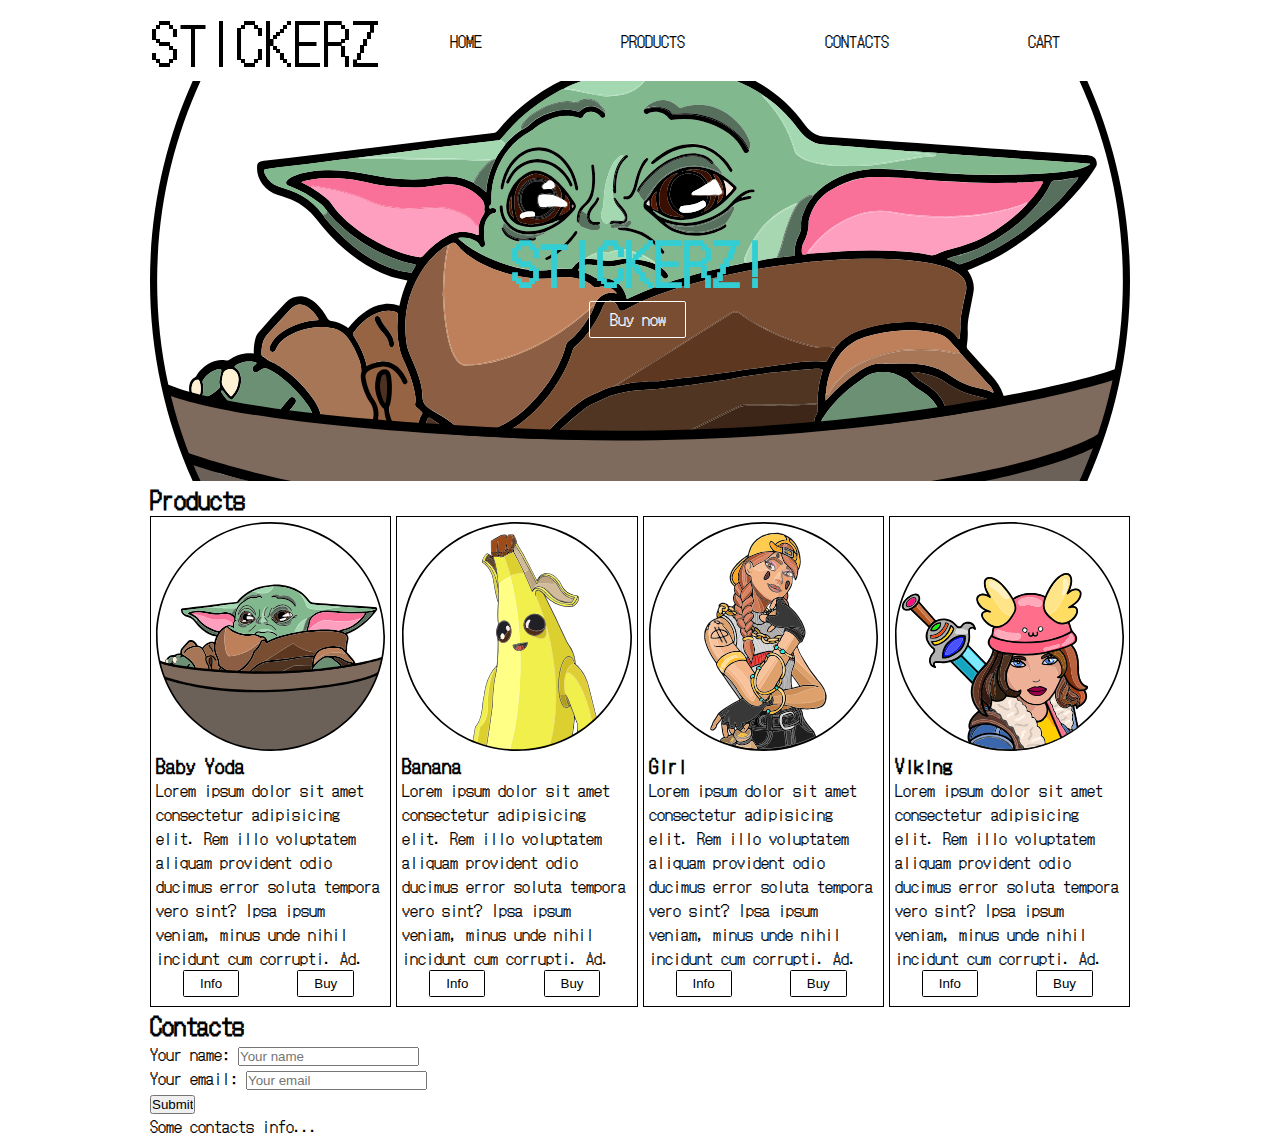
<file: index.html>
<!DOCTYPE html>
<html lang="en">
    <head>
        <meta charset="UTF-8">
        <meta name="viewport" content="width=device-width, initial-scale=1.0">
        <title>Stickerz!</title>
        <link rel="icon" href="img/baby-yoda.svg">
        <link rel="stylesheet" href="index.css">
    </head>
    <body>
        <header id="home">
             <nav>
                <div class="logo">
                    Stickerz
                </div>
                <div class="menu">
                    <a href="#home">Home</a>
                    <a href="#products">Products</a>
                    <a href="#contacts">Contacts</a>
                    <a href="cart.html">Cart</a>
                </div> 
             </nav> 
             <section class="banner">
                 <h1>Stickerz!</h1>
                 <a href="#products" class="button">Buy now</a>
             </section>  
        </header>
        <!-- Viktor's block end -->
        <main>
            <h2 id="products">Products</h2>
            <div class="product-list">
                <article class="product">
                    <img src="img/baby-yoda.svg" alt="Baby Yoda">
                    <h3>Baby Yoda</h3>
                    <p>Lorem ipsum dolor sit amet consectetur adipisicing elit. Rem illo voluptatem aliquam provident odio ducimus error soluta tempora vero sint? Ipsa ipsum veniam, minus unde nihil incidunt cum corrupti. Ad.</p>
                    <div class="buttons">
                        <button class="button card-button">Info</button>
                        <button class="button card-button">Buy</button>
                    </div>
                </article>
                <article class="product">
                    <img src="img/banana.svg" alt="Banana">
                    <h3>Banana</h3>
                    <p>Lorem ipsum dolor sit amet consectetur adipisicing elit. Rem illo voluptatem aliquam provident odio ducimus error soluta tempora vero sint? Ipsa ipsum veniam, minus unde nihil incidunt cum corrupti. Ad.</p>
                    <div class="buttons">
                        <button class="button card-button">Info</button>
                        <button class="button card-button">Buy</button>
                    </div>
                </article>
                <article class="product">
                    <img src="img/girl.svg" alt="Girl">
                    <h3>Girl</h3>
                    <p>Lorem ipsum dolor sit amet consectetur adipisicing elit. Rem illo voluptatem aliquam provident odio ducimus error soluta tempora vero sint? Ipsa ipsum veniam, minus unde nihil incidunt cum corrupti. Ad.</p>
                    <div class="buttons">
                        <button class="button card-button">Info</button>
                        <button class="button card-button">Buy</button>
                    </div>
                </article>
                <article class="product">
                    <img src="img/viking.svg" alt="Viking">
                    <h3>Viking</h3>
                    <p>Lorem ipsum dolor sit amet consectetur adipisicing elit. Rem illo voluptatem aliquam provident odio ducimus error soluta tempora vero sint? Ipsa ipsum veniam, minus unde nihil incidunt cum corrupti. Ad.</p>
                    <div class="buttons">
                        <button class="button card-button">Info</button>
                        <button class="button card-button">Buy</button>
                    </div>
                </article>
            </div>
        </main>
        <footer>
            <h2>Contacts</h2>
            <form action="????" method="POST">
                <label>
                    Your name:
                    <input type="text" name="user-name" placeholder="Your name" required>
                </label>
                <br>
                <label>
                    Your email:
                    <input type="email" name="user-email" placeholder="Your email" required>
                </label>
                <br>
                <input type="submit">                
            </form>
            <p>Some contacts info...</p>
        </footer>
    </body>
</html>
</file>
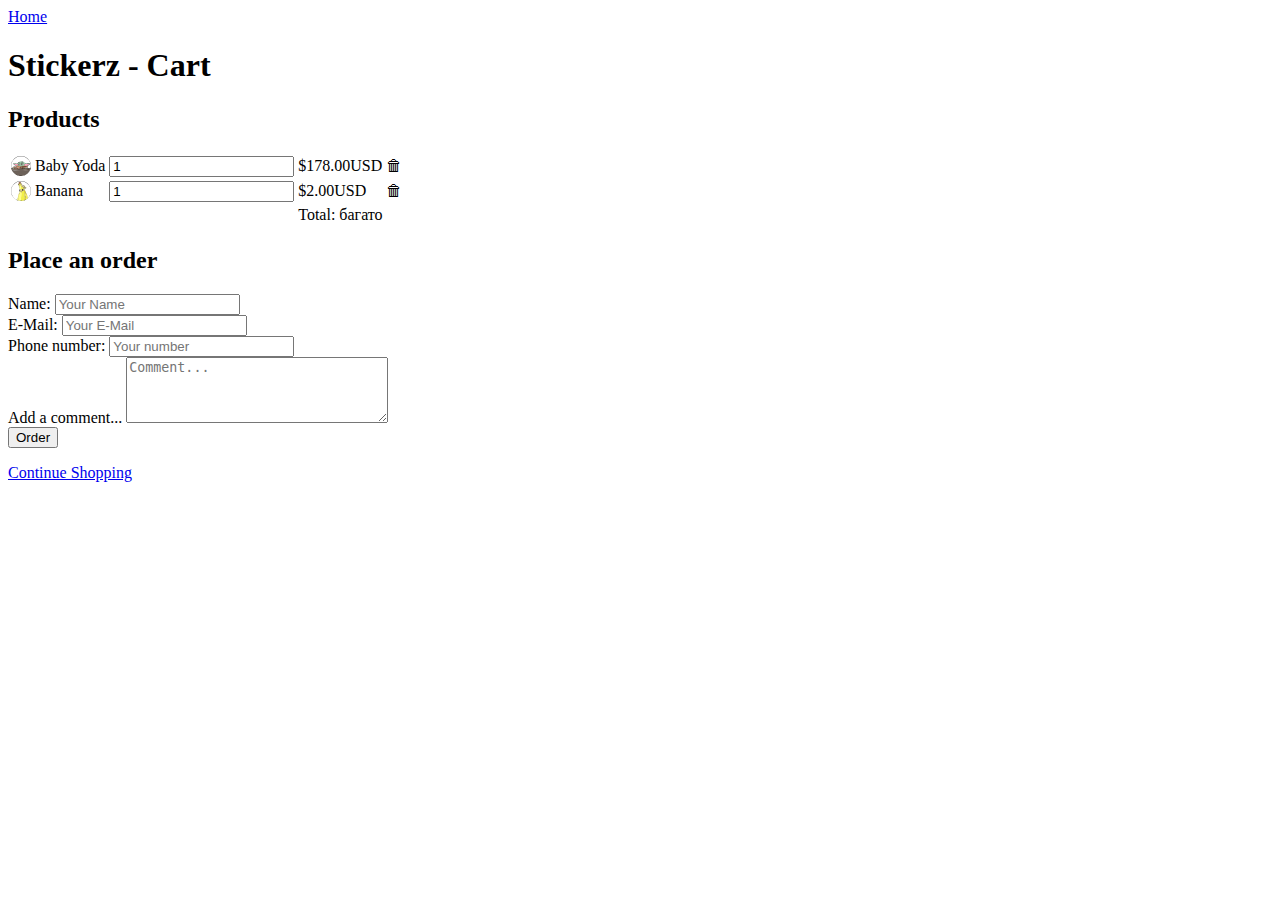
<file: cart.html>
<html lang="en">
<head>
    <meta charset="UTF-8">
    <meta name="viewport" content="width=device-width, initial-scale=1.0">
    <title>Cart</title>
    <link rel="icon" href="img/baby-yoda.svg">
</head>
<body>
    <header>
        <nav>
            <a href="index.html">Home</a>
        </nav>
        <h1>Stickerz - Cart</h1>
    </header>
    <main>
        <h2>Products</h2>
        <table>
            <tr>
                <td>
                    <img width="20" src="img/baby-yoda.svg" alt="Baby Yoda">
                </td>
                <td>
                    Baby Yoda
                </td>
                <td>
                    <input type="number" value="1" min="1">
                </td>
                <td>
                    $178.00USD
                </td>
                <td>
                    🗑
                </td>
            </tr>
            <tr>
                <td>
                    <img width="20" src="img/banana.svg" alt="Banana">
                </td>
                <td>
                    Banana
                </td>
                <td>
                    <input type="number" value="1" min="1">
                </td>
                <td>
                    $2.00USD
                </td>
                <td>
                    🗑
                </td>
            </tr>
            <tr>
                <td colspan="3"></td>
                <td colspan="2">Total: багато</td>
            </tr>
        </table>
        <h2>Place an order</h2>
        <form action="">
            <label>
                Name:
             <input type="text" name="user-name" placeholder="Your Name" required>
            </label>
        <br>
        <label>
            E-Mail:
            <input type="email" name="user-email" placeholder="Your E-Mail" required>
        </label>
        <br>
        <label>
            Phone number:
            <input type="text" name="user-phone-number" placeholder="Your number" required>
        </label>
        <br>
        <label>
            Add a comment...
            <textarea name="user-comment" cols="30" rows="4" placeholder="Comment..."></textarea>
        </label>
        <br>
        <input type="submit" value="Order">
        </form>
    <a href="#">Continue Shopping</a>
    </main>
    <footer>

    </footer>
</body>
</html>
</file>
<file: index.css>
@import url('https://fonts.googleapis.com/css2?family=DotGothic16&display=swap');

:root {
    font-family: 'DotGothic16', sans-serif;
    --main-color: black;
    --accent-color: rgb(50, 206, 211);
    scroll-behavior: smooth;
}

* {
    margin: 0;
    padding: 0;
} 

body {
    max-width: 980px;
    margin: auto;
}

header nav .logo,
header .banner h1 {
    font-size: 3.5rem;
    text-transform: uppercase;
    text-align: center;
}

header .menu a {
    display: block;
    text-decoration: none;
    text-transform: uppercase;
    color: var(--main-color);
}

header .menu a:hover {
    font-weight: bold;
}

@media (min-width: 480px) {
    header nav {
        display: flex;
    }

    header .menu {
        display: flex;
        align-items: center;
        justify-content: space-around;
        flex: 1;
    }
}

header .banner {
    background-image: url(../img/baby-yoda.svg);
    background-size: cover;
    background-position: center;
    display: flex;
    justify-content: center;
    align-items: center;
    flex-direction: column;
    min-height: 400px;
}

header .banner h1 {
    color: var(--accent-color);
}

.product-list .product {
    border: 1px solid var(--main-color);
    padding: 5px;
}

.product-list .product img {
    display: block;
    width: 100%;
}

.product-list .product .buttons {
    display: flex;
    justify-content: space-around;
}

@media (min-width: 440px) {
    .product-list {
        display: grid;
        grid-template-columns: 1fr 1fr;
        grid-gap: 5px;
    }
}

@media (min-width: 660px) {
    .product-list {
        grid-template-columns: 1fr 1fr 1fr;
    }
}

@media (min-width: 980px) {
    .product-list {
        grid-template-columns: 1fr 1fr 1fr 1fr;
    }
}


/* Controls */

.button {
    padding: 0.35em 1.2em;
    border: 0.1em solid #FFFFFF;
    margin: 0 0.3em 0.3em 0;
    border-radius: 0.12em;
    color: #FFFFFF;
    text-decoration: none;
    text-align: center;
    transition: color 0.7s;
    background-color: transparent;
}

.button:hover {
    color: #000000;
    background-color: #FFFFFF;
    cursor: pointer;
}

.card-button {
    border-color: black;
    color: black;
}

.card-button:hover {
    background-color: black;
    color: white;
}
</file>
